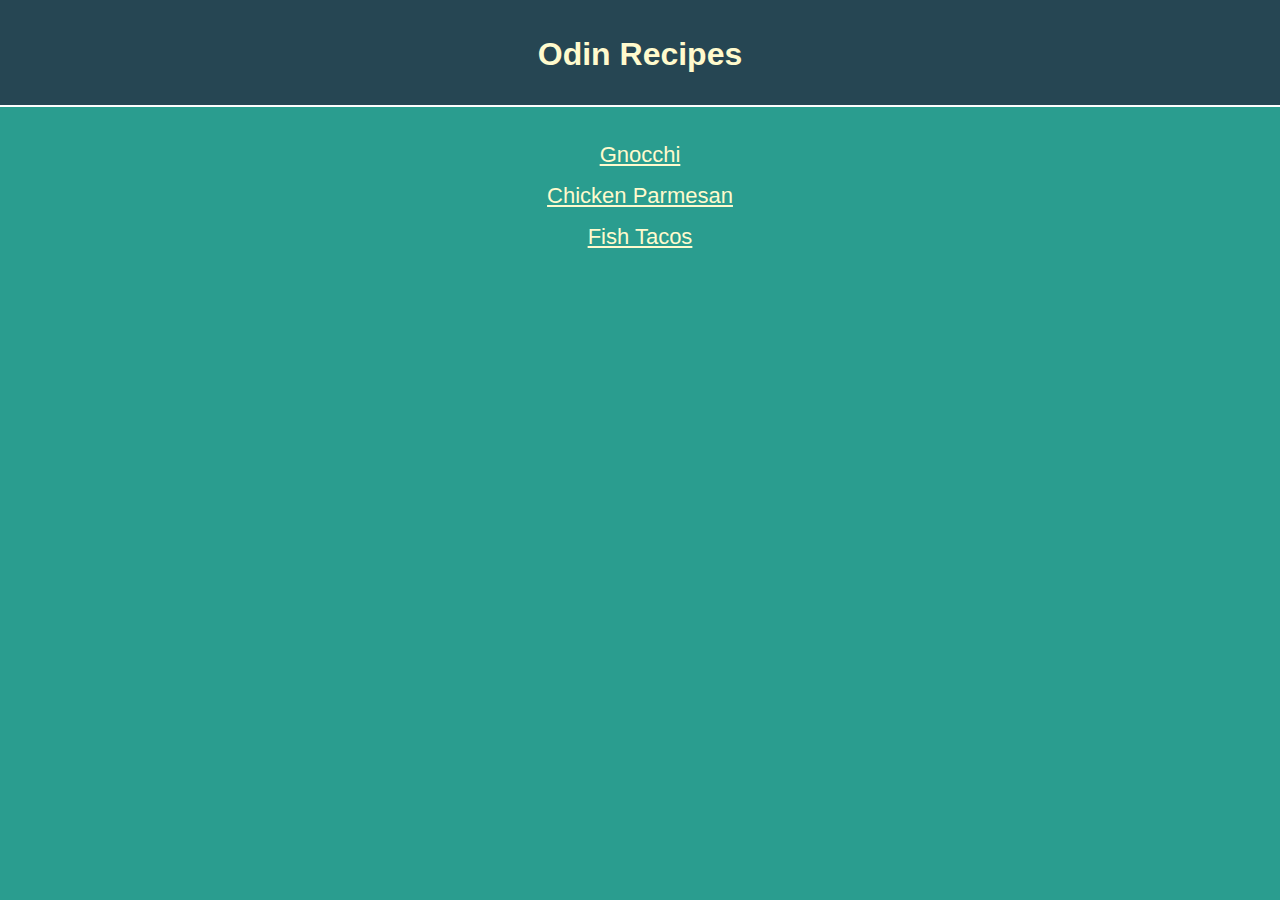
<file: index.html>
<!DOCTYPE html>
<html lang="en">
<head>
    <meta charset="UTF-8">
    <title>Odin Recipes</title>
    <link rel="stylesheet" href="styles.css">
</head>
<body>
    <div class="title">
        <h1>Odin Recipes</h1>
    </div>
    <div class="home-content">
        <p class="home-recipes"><a href="./recipes/gnocchi.html" target="_blank" rel="noopener" noreferrer">Gnocchi</a></p>
        <p class="home-recipes"><a href="./recipes/chicken-parmesan.html" target="_blank" rel="noopener" noreferrer">Chicken Parmesan</a></p>
        <p class="home-recipes"><a href="./recipes/fish-tacos.html" target="_blank" rel="noopener" noreferrer">Fish Tacos</a></p>
    </div>
</body>
</html>
</file>
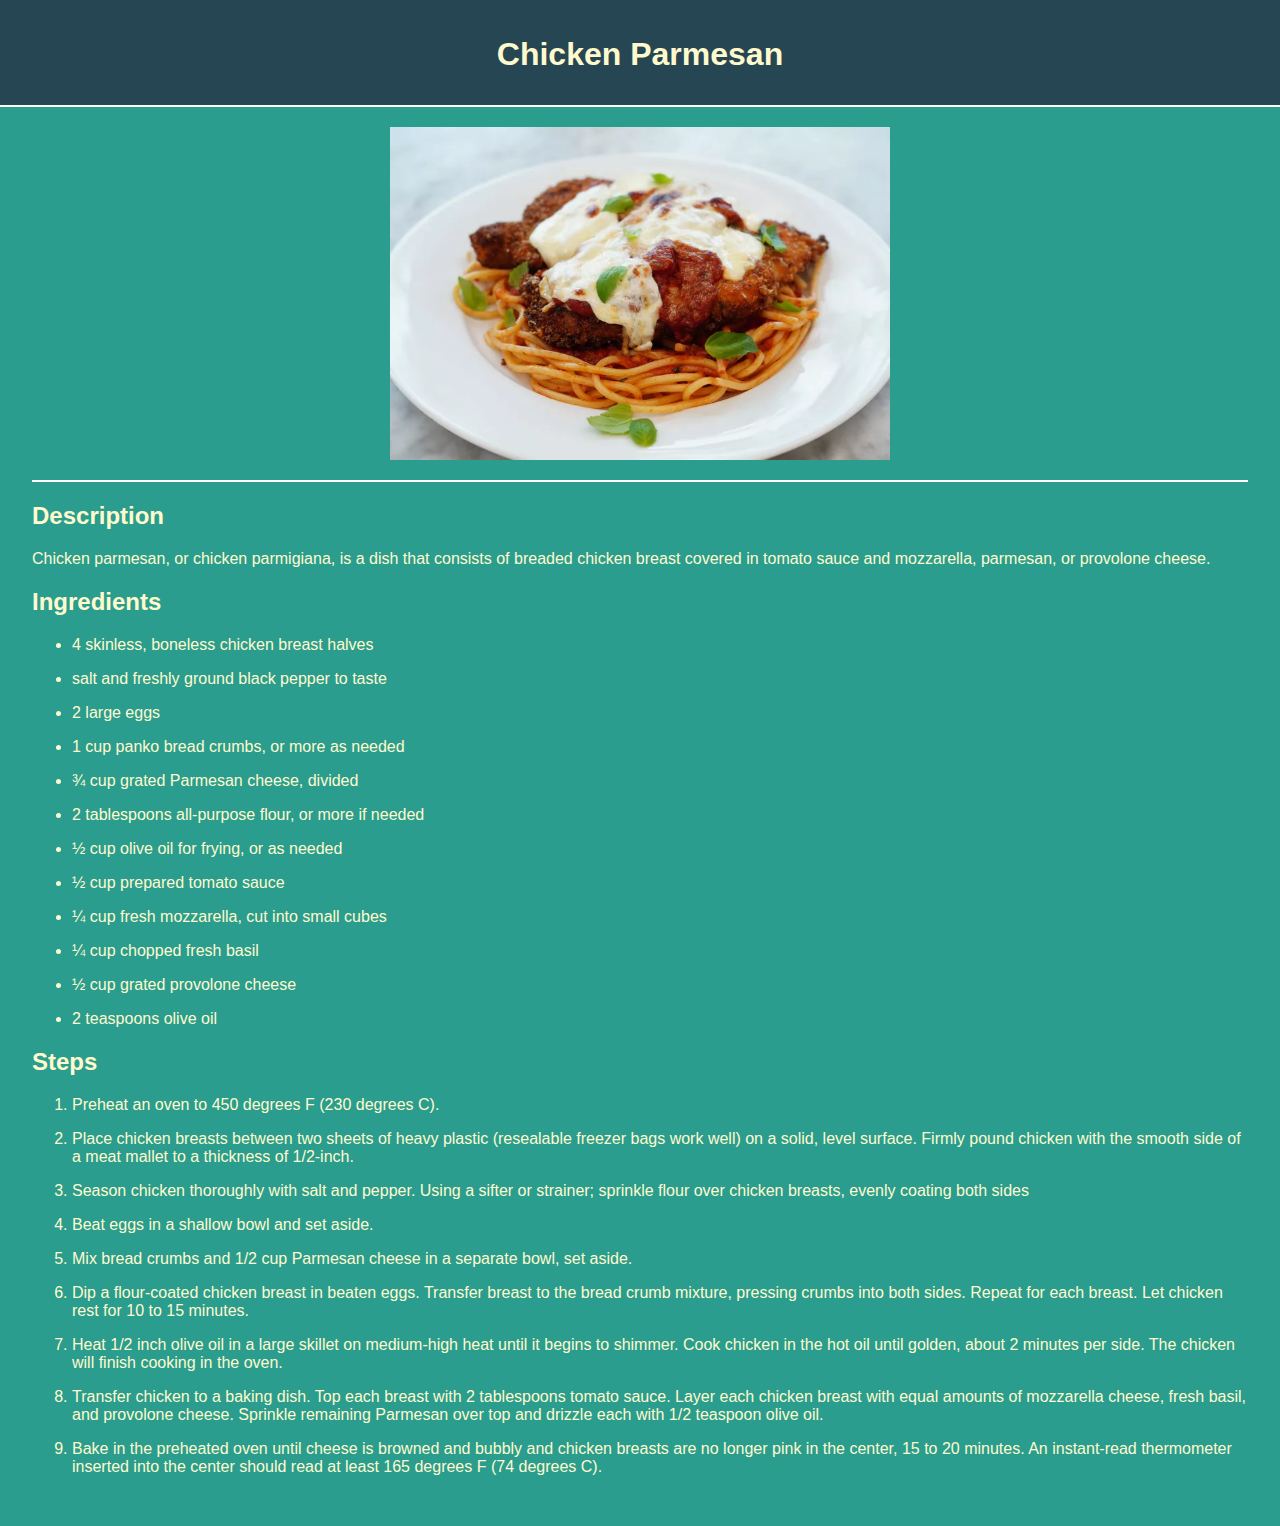
<file: recipes/chicken-parmesan.html>
<!DOCTYPE html>
<html lang="en">
<head>
    <meta charset="UTF-8">
    <title>Odin Recipes</title>
    <link rel="stylesheet" href="../styles.css">
</head>
<body>
    <div class="title">
        <h1>Chicken Parmesan</h1>
    </div>
    <div>
        <img class="recipe-image" src="../images/chicken-parmesan-image.webp" alt="Delicious chicken parmesan">
    </div>
    <div class="recipe-content">
        <h2>Description</h2>
        <p>Chicken parmesan, or chicken parmigiana, is a dish that consists of breaded chicken breast covered in tomato sauce and mozzarella, parmesan, or provolone cheese.</p>

        <h2>Ingredients</h2>
        <ul>
            <li>4 skinless, boneless chicken breast halves</li>
            <li>salt and freshly ground black pepper to taste</li>
            <li>2 large eggs</li>
            <li>1 cup panko bread crumbs, or more as needed</li>
            <li>¾ cup grated Parmesan cheese, divided</li>
            <li>2 tablespoons all-purpose flour, or more if needed</li>
            <li>½ cup olive oil for frying, or as needed</li>
            <li>½ cup prepared tomato sauce</li>
            <li>¼ cup fresh mozzarella, cut into small cubes</li>
            <li>¼ cup chopped fresh basil</li>
            <li>½ cup grated provolone cheese</li>
            <li>2 teaspoons olive oil</li>
        </ul>

        <h2>Steps</h2>
        <ol>
            <li>Preheat an oven to 450 degrees F (230 degrees C).</li>
            <li>Place chicken breasts between two sheets of heavy plastic (resealable freezer bags work well) on a solid, level surface. Firmly pound chicken with the smooth side of a meat mallet to a thickness of 1/2-inch.</li>
            <li>Season chicken thoroughly with salt and pepper. Using a sifter or strainer; sprinkle flour over chicken breasts, evenly coating both sides</li>
            <li>Beat eggs in a shallow bowl and set aside.</li>
            <li>Mix bread crumbs and 1/2 cup Parmesan cheese in a separate bowl, set aside.</li>
            <li>Dip a flour-coated chicken breast in beaten eggs. Transfer breast to the bread crumb mixture, pressing crumbs into both sides. Repeat for each breast. Let chicken rest for 10 to 15 minutes.</li>
            <li>Heat 1/2 inch olive oil in a large skillet on medium-high heat until it begins to shimmer. Cook chicken in the hot oil until golden, about 2 minutes per side. The chicken will finish cooking in the oven.</li>
            <li>Transfer chicken to a baking dish. Top each breast with 2 tablespoons tomato sauce. Layer each chicken breast with equal amounts of mozzarella cheese, fresh basil, and provolone cheese. Sprinkle remaining Parmesan over top and drizzle each with 1/2 teaspoon olive oil.</li>
            <li>Bake in the preheated oven until cheese is browned and bubbly and chicken breasts are no longer pink in the center, 15 to 20 minutes. An instant-read thermometer inserted into the center should read at least 165 degrees F (74 degrees C).</li>
        </ol>
    </div>
</body>
</html>
</file>
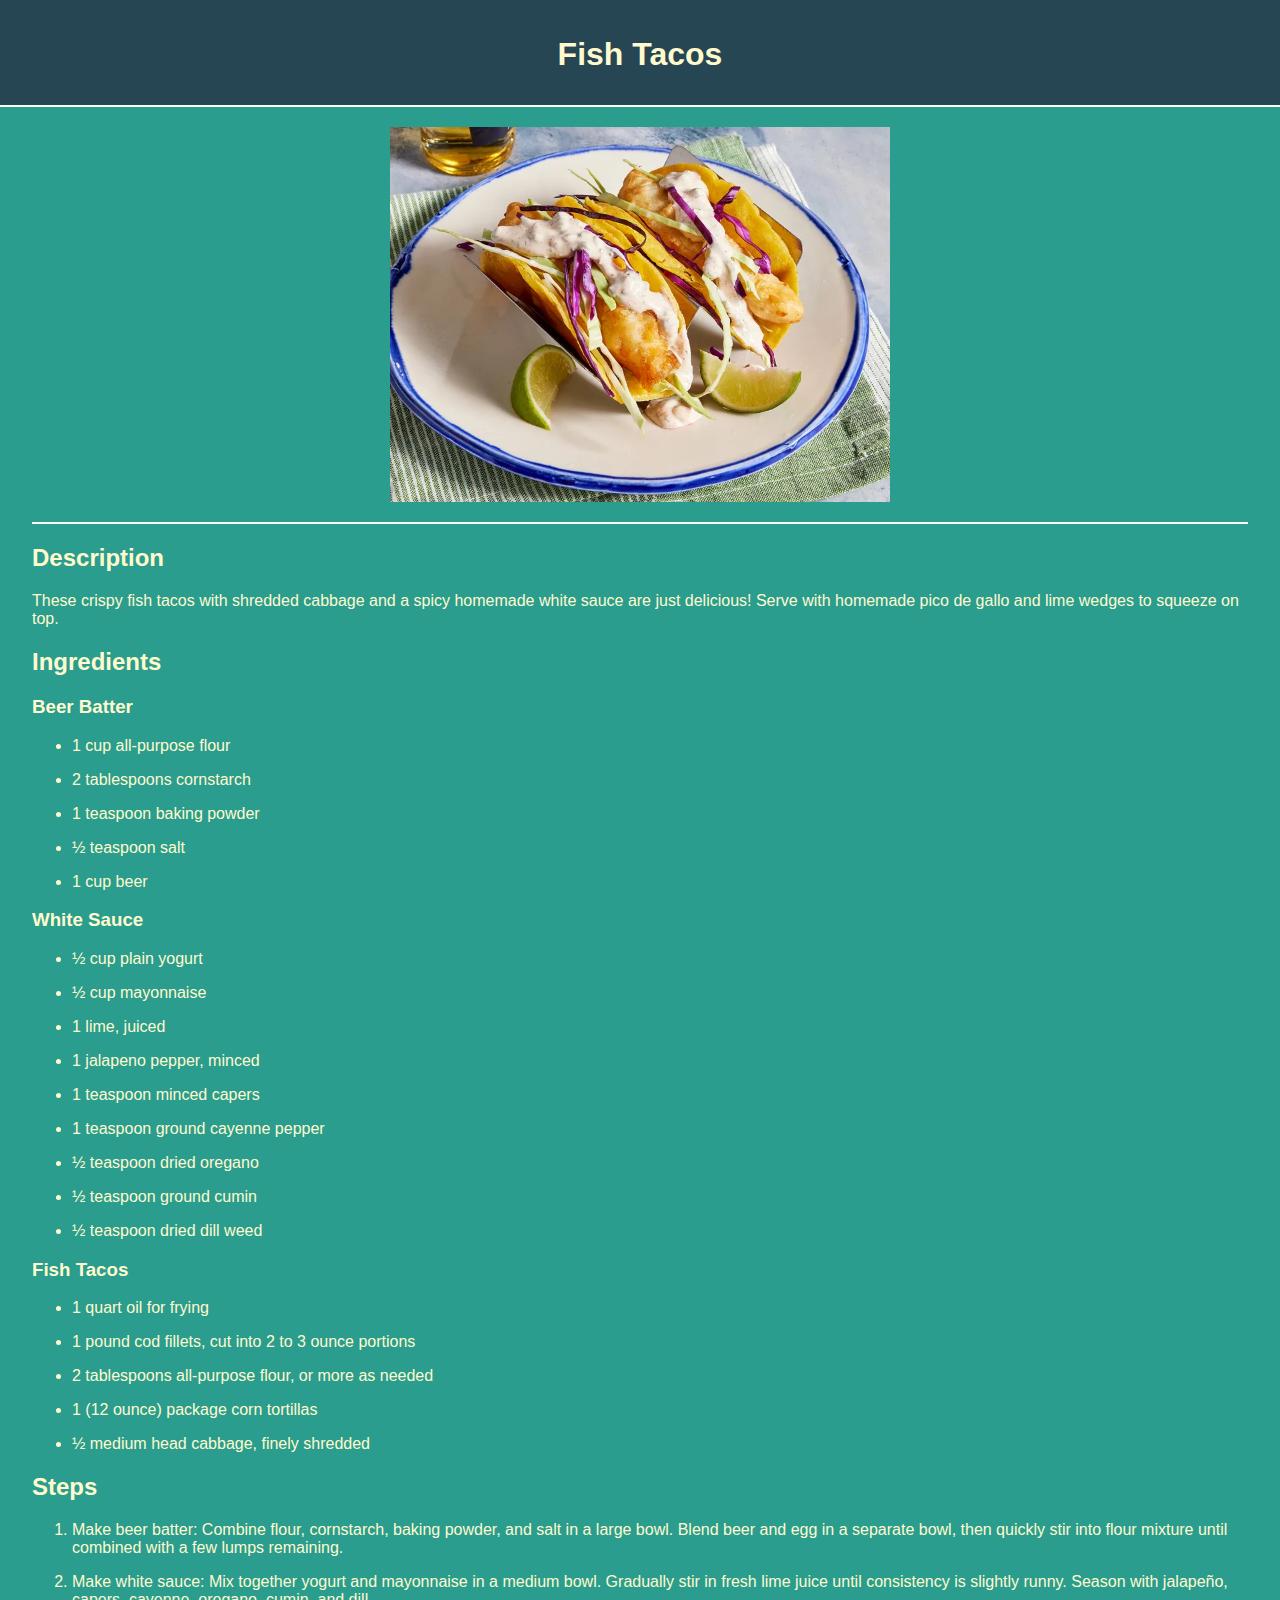
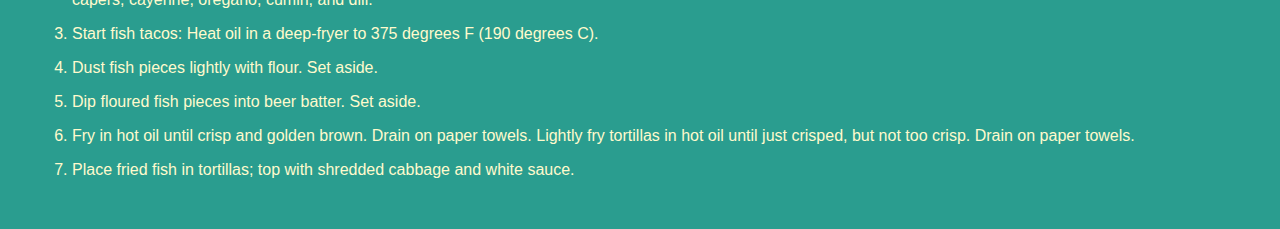
<file: recipes/fish-tacos.html>
<!DOCTYPE html>
<html lang="en">
<head>
    <meta charset="UTF-8">
    <title>Odin Recipes</title>
    <link rel="stylesheet" href="../styles.css">
</head>
<body>
    <div class="title">
        <h1>Fish Tacos</h1>
    </div>
    <div>
        <img class="recipe-image" src="../images/fish-tacos-image.webp" alt="Delicious chicken parmesan">
    </div>
    <div class="recipe-content">
        <h2>Description</h2>
        <p>These crispy fish tacos with shredded cabbage and a spicy homemade white sauce are just delicious! Serve with homemade pico de gallo and lime wedges to squeeze on top.</p>

        <h2>Ingredients</h2>
        <h3>Beer Batter</h3>
        <ul>
            <li>1 cup all-purpose flour</li>
            <li>2 tablespoons cornstarch</li>
            <li>1 teaspoon baking powder</li>
            <li>½ teaspoon salt</li>
            <li>1 cup beer</li>
        </ul>
        <h3>White Sauce</h3>
        <ul>
            <li>½ cup plain yogurt</li>
            <li>½ cup mayonnaise</li>
            <li>1 lime, juiced</li>
            <li>1 jalapeno pepper, minced</li>
            <li>1 teaspoon minced capers</li>
            <li>1 teaspoon ground cayenne pepper</li>
            <li>½ teaspoon dried oregano</li>
            <li>½ teaspoon ground cumin</li>
            <li>½ teaspoon dried dill weed</li>
        </ul>
        <h3>Fish Tacos</h3>
        <ul>
            <li>1 quart oil for frying</li>
            <li>1 pound cod fillets, cut into 2 to 3 ounce portions</li>
            <li>2 tablespoons all-purpose flour, or more as needed</li>
            <li>1 (12 ounce) package corn tortillas</li>
            <li>½ medium head cabbage, finely shredded</li>
        </ul>

        <h2>Steps</h2>
        <ol>
            <li>Make beer batter: Combine flour, cornstarch, baking powder, and salt in a large bowl. Blend beer and egg in a separate bowl, then quickly stir into flour mixture until combined with a few lumps remaining.</li>
            <li>Make white sauce: Mix together yogurt and mayonnaise in a medium bowl. Gradually stir in fresh lime juice until consistency is slightly runny. Season with jalapeño, capers, cayenne, oregano, cumin, and dill.</li>
            <li>Start fish tacos: Heat oil in a deep-fryer to 375 degrees F (190 degrees C).</li>
            <li>Dust fish pieces lightly with flour. Set aside.</li>
            <li>Dip floured fish pieces into beer batter. Set aside.</li>
            <li>Fry in hot oil until crisp and golden brown. Drain on paper towels. Lightly fry tortillas in hot oil until just crisped, but not too crisp. Drain on paper towels.</li>
            <li>Place fried fish in tortillas; top with shredded cabbage and white sauce.</li>
        </ol>
    </div>
    
</body>
</html>
</file>
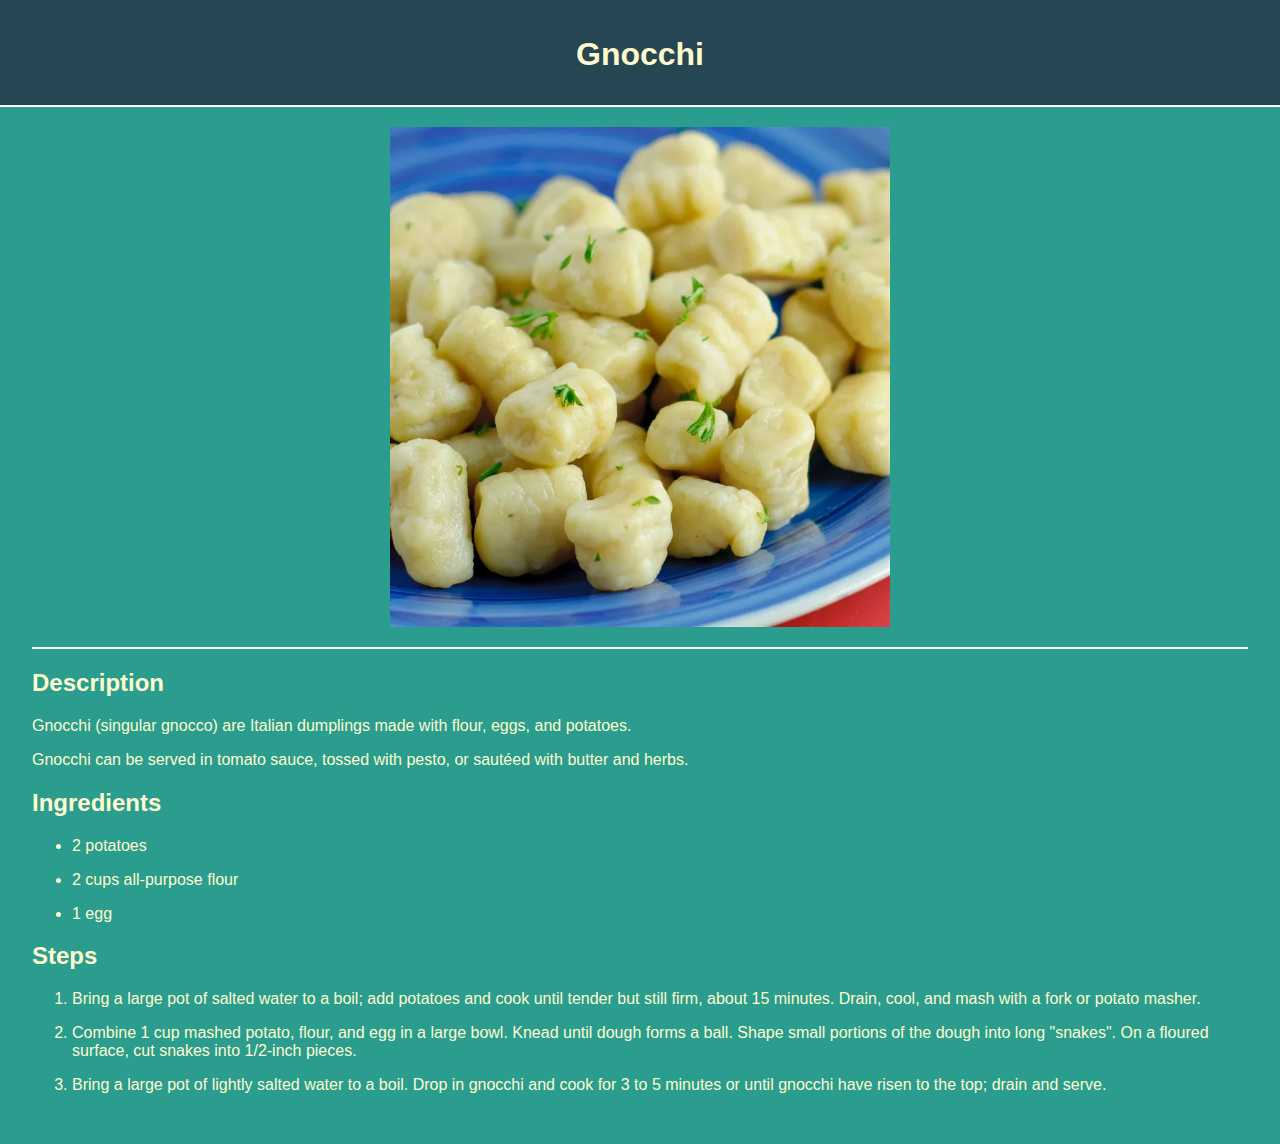
<file: recipes/gnocchi.html>
<!DOCTYPE html>
<html lang="en">
<head>
    <meta charset="UTF-8">
    <title>Odin Recipes</title>
    <link rel="stylesheet" href="../styles.css">
</head>
<body>
    <div class="title">
        <h1>Gnocchi</h1>
    </div>
    <div>
        <img class="recipe-image" src="../images/gnocchi-image.webp" alt="Beautiful gnocchi">
    </div>
    <div class="recipe-content">
        <h2>Description</h2>
        <p>Gnocchi (singular gnocco) are Italian dumplings made with flour, eggs, and potatoes.</p>
        <p>Gnocchi can be served in tomato sauce, tossed with pesto, or sautéed with butter and herbs.</p>

        <h2>Ingredients</h2>
        <ul>
            <li>2 potatoes</li>
            <li>2 cups all-purpose flour</li>
            <li>1 egg</li>
        </ul>

        <h2>Steps</h2>
        <ol>
            <li>Bring a large pot of salted water to a boil; add potatoes and cook until tender but still firm, about 15 minutes. Drain, cool, and mash with a fork or potato masher.</li>
            <li>Combine 1 cup mashed potato, flour, and egg in a large bowl. Knead until dough forms a ball. Shape small portions of the dough into long "snakes". On a floured surface, cut snakes into 1/2-inch pieces.</li>
            <li>Bring a large pot of lightly salted water to a boil. Drop in gnocchi and cook for 3 to 5 minutes or until gnocchi have risen to the top; drain and serve.</li>
        </ol>
    </div>
</body>
</html>
</file>
<file: styles.css>
* {
    font-family: 'Trebuchet MS', 'Lucida Sans Unicode', 'Lucida Grande', 'Lucida Sans', Arial, sans-serif;
}

body {
    margin: 0;
    background-color: #2a9d8f;
    color: #FFFACD
}

a {
    color: inherit;
    text-decoration: underline;
}

li {
    margin-top: 1em;
}

.title {
    text-align: center;
    background-color: #264653;
    padding: 15px 10px 10px 10px;
    border-bottom: 2px solid #FEFEFE;
}

.home-content {
    text-align: center;
    background-color: #2a9d8f;
    margin: 15px;
    padding: 5px;
}

.home-recipes {
    font-size: 22px;
    margin: 15px;
}

.recipe-image {
    height: auto;
    width: 500px;
    display: block;
    margin: 20px auto;
}

.recipe-content {
    margin: 0 2em 50px;
    border-top: 2px solid #FEFEFE;
}
</file>
